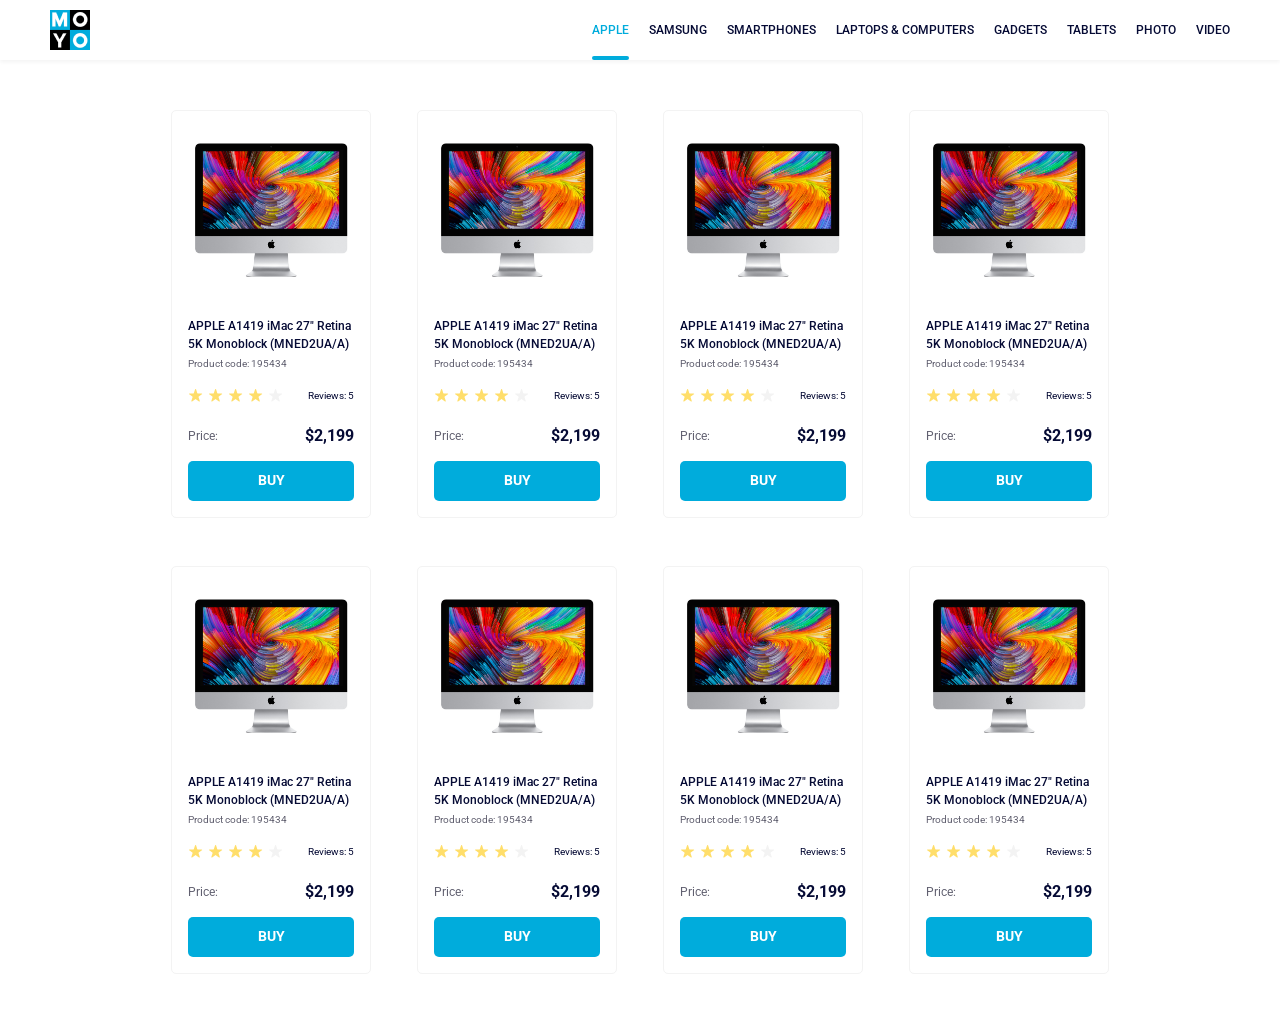
<file: index.html>
<!doctype html><html lang="en"><head><meta charset="utf-8"><meta name="viewport" content="width=device-width, initial-scale=1.0"><title>Catalog</title><link rel="preconnect" href="https://fonts.gstatic.com"><link href="https://fonts.googleapis.com/css2?family=Roboto:wght@400;500;700&display=swap" rel="stylesheet"><link rel="stylesheet" href="index.2893e0cd.css"></head><body> <header class="header"> <div class="container"> <a href="#" class="logo"> <img class="logo__image" src="logo.eddae0ff.png" alt="Logo"> </a> <nav class="nav"> <ul class="nav__list"> <li class="nav__item"> <a href="#" class="is-active nav__link"> APPLE </a> </li> <li class="nav__item"> <a href="#" class="nav__link"> SAMSUNG </a> </li> <li class="nav__item"> <a href="#" class="nav__link"> SMARTPHONES </a> </li> <li class="nav__item"> <a href="#" class="nav__link" data-qa="nav-hover"> LAPTOPS & COMPUTERS </a> </li> <li class="nav__item"> <a href="#" class="nav__link"> GADGETS </a> </li> <li class="nav__item"> <a href="#" class="nav__link"> TABLETS </a> </li> <li class="nav__item"> <a href="#" class="nav__link"> PHOTO </a> </li> <li class="nav__item"> <a href="#" class="nav__link"> VIDEO </a> </li> </ul> </nav> </div> </header> <main class="card-catalog"> <div class="card" data-qa="card"> <img class="card__image" src="imac.202c52ff.jpeg" alt="Product Image"> <h2 class="card__title"> APPLE A1419 iMac 27" Retina 5K Monoblock (MNED2UA/A) </h2> <p class="card__product-code">Product code: 195434</p> <div class="card__stars-review"> <div class="stars stars--1"> <div class="stars__star"></div> <div class="stars__star"></div> <div class="stars__star"></div> <div class="stars__star"></div> <div class="stars__star"></div> </div> <p class="card__reviews">Reviews: 5</p> </div> <div class="card__price-list"> <p class="card__price-list-text">Price:</p> <p class="card__price-list-value">$2,199</p> </div> <a href="#" class="card__button" data-qa="card-hover"> BUY </a> </div> <div class="card" data-qa="card"> <img class="card__image" src="imac.202c52ff.jpeg" alt="Product Image"> <h2 class="card__title"> APPLE A1419 iMac 27" Retina 5K Monoblock (MNED2UA/A) </h2> <p class="card__product-code">Product code: 195434</p> <div class="card__stars-review"> <div class="stars stars--1"> <div class="stars__star"></div> <div class="stars__star"></div> <div class="stars__star"></div> <div class="stars__star"></div> <div class="stars__star"></div> </div> <p class="card__reviews">Reviews: 5</p> </div> <div class="card__price-list"> <p class="card__price-list-text">Price:</p> <p class="card__price-list-value">$2,199</p> </div> <a href="#" class="card__button" data-qa="card-hover"> BUY </a> </div> <div class="card" data-qa="card"> <img class="card__image" src="imac.202c52ff.jpeg" alt="Product Image"> <h2 class="card__title"> APPLE A1419 iMac 27" Retina 5K Monoblock (MNED2UA/A) </h2> <p class="card__product-code">Product code: 195434</p> <div class="card__stars-review"> <div class="stars stars--1"> <div class="stars__star"></div> <div class="stars__star"></div> <div class="stars__star"></div> <div class="stars__star"></div> <div class="stars__star"></div> </div> <p class="card__reviews">Reviews: 5</p> </div> <div class="card__price-list"> <p class="card__price-list-text">Price:</p> <p class="card__price-list-value">$2,199</p> </div> <a href="#" class="card__button" data-qa="card-hover"> BUY </a> </div> <div class="card" data-qa="card"> <img class="card__image" src="imac.202c52ff.jpeg" alt="Product Image"> <h2 class="card__title"> APPLE A1419 iMac 27" Retina 5K Monoblock (MNED2UA/A) </h2> <p class="card__product-code">Product code: 195434</p> <div class="card__stars-review"> <div class="stars stars--1"> <div class="stars__star"></div> <div class="stars__star"></div> <div class="stars__star"></div> <div class="stars__star"></div> <div class="stars__star"></div> </div> <p class="card__reviews">Reviews: 5</p> </div> <div class="card__price-list"> <p class="card__price-list-text">Price:</p> <p class="card__price-list-value">$2,199</p> </div> <a href="#" class="card__button" data-qa="card-hover"> BUY </a> </div> <div class="card" data-qa="card"> <img class="card__image" src="imac.202c52ff.jpeg" alt="Product Image"> <h2 class="card__title"> APPLE A1419 iMac 27" Retina 5K Monoblock (MNED2UA/A) </h2> <p class="card__product-code">Product code: 195434</p> <div class="card__stars-review"> <div class="stars stars--1"> <div class="stars__star"></div> <div class="stars__star"></div> <div class="stars__star"></div> <div class="stars__star"></div> <div class="stars__star"></div> </div> <p class="card__reviews">Reviews: 5</p> </div> <div class="card__price-list"> <p class="card__price-list-text">Price:</p> <p class="card__price-list-value">$2,199</p> </div> <a href="#" class="card__button" data-qa="card-hover"> BUY </a> </div> <div class="card" data-qa="card"> <img class="card__image" src="imac.202c52ff.jpeg" alt="Product Image"> <h2 class="card__title"> APPLE A1419 iMac 27" Retina 5K Monoblock (MNED2UA/A) </h2> <p class="card__product-code">Product code: 195434</p> <div class="card__stars-review"> <div class="stars stars--1"> <div class="stars__star"></div> <div class="stars__star"></div> <div class="stars__star"></div> <div class="stars__star"></div> <div class="stars__star"></div> </div> <p class="card__reviews">Reviews: 5</p> </div> <div class="card__price-list"> <p class="card__price-list-text">Price:</p> <p class="card__price-list-value">$2,199</p> </div> <a href="#" class="card__button" data-qa="card-hover"> BUY </a> </div> <div class="card" data-qa="card"> <img class="card__image" src="imac.202c52ff.jpeg" alt="Product Image"> <h2 class="card__title"> APPLE A1419 iMac 27" Retina 5K Monoblock (MNED2UA/A) </h2> <p class="card__product-code">Product code: 195434</p> <div class="card__stars-review"> <div class="stars stars--1"> <div class="stars__star"></div> <div class="stars__star"></div> <div class="stars__star"></div> <div class="stars__star"></div> <div class="stars__star"></div> </div> <p class="card__reviews">Reviews: 5</p> </div> <div class="card__price-list"> <p class="card__price-list-text">Price:</p> <p class="card__price-list-value">$2,199</p> </div> <a href="#" class="card__button" data-qa="card-hover"> BUY </a> </div> <div class="card" data-qa="card"> <img class="card__image" src="imac.202c52ff.jpeg" alt="Product Image"> <h2 class="card__title"> APPLE A1419 iMac 27" Retina 5K Monoblock (MNED2UA/A) </h2> <p class="card__product-code">Product code: 195434</p> <div class="card__stars-review"> <div class="stars stars--1"> <div class="stars__star"></div> <div class="stars__star"></div> <div class="stars__star"></div> <div class="stars__star"></div> <div class="stars__star"></div> </div> <p class="card__reviews">Reviews: 5</p> </div> <div class="card__price-list"> <p class="card__price-list-text">Price:</p> <p class="card__price-list-value">$2,199</p> </div> <a href="#" class="card__button" data-qa="card-hover"> BUY </a> </div> </main> </body></html>
</file>
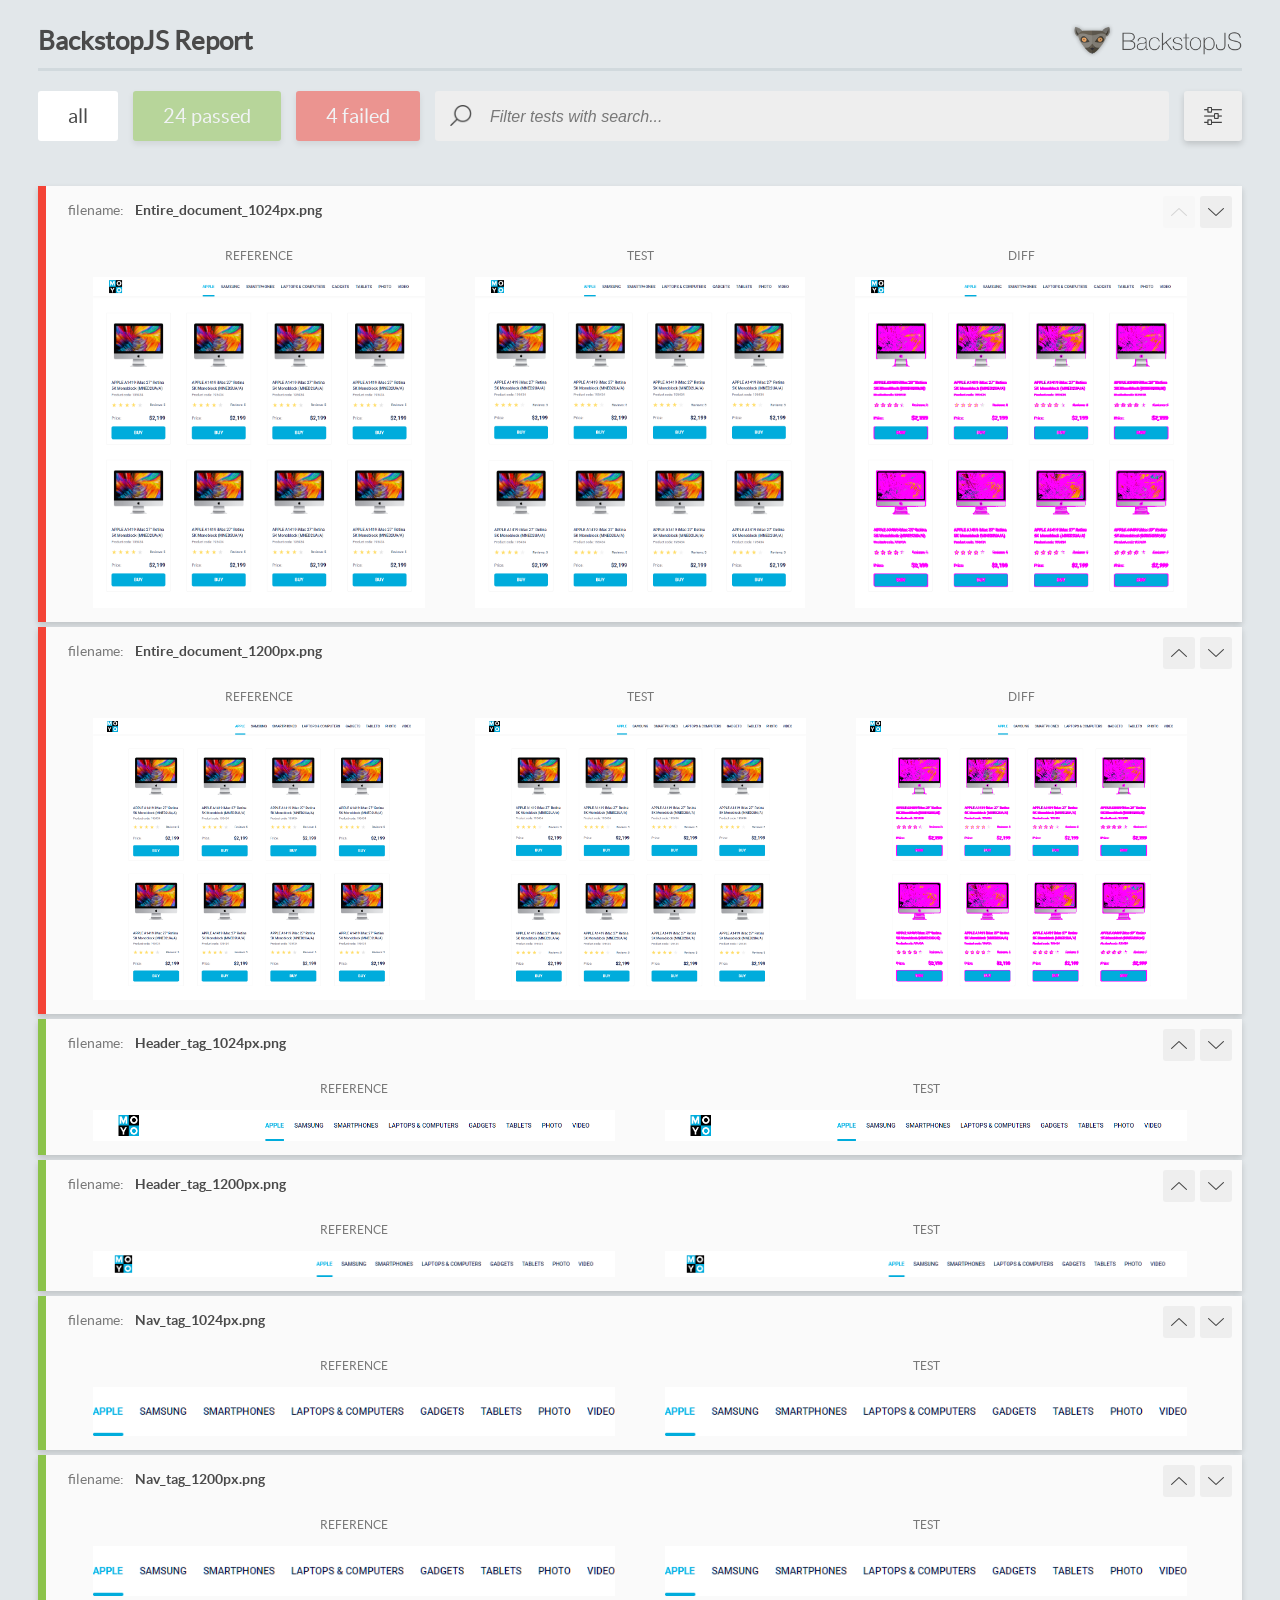
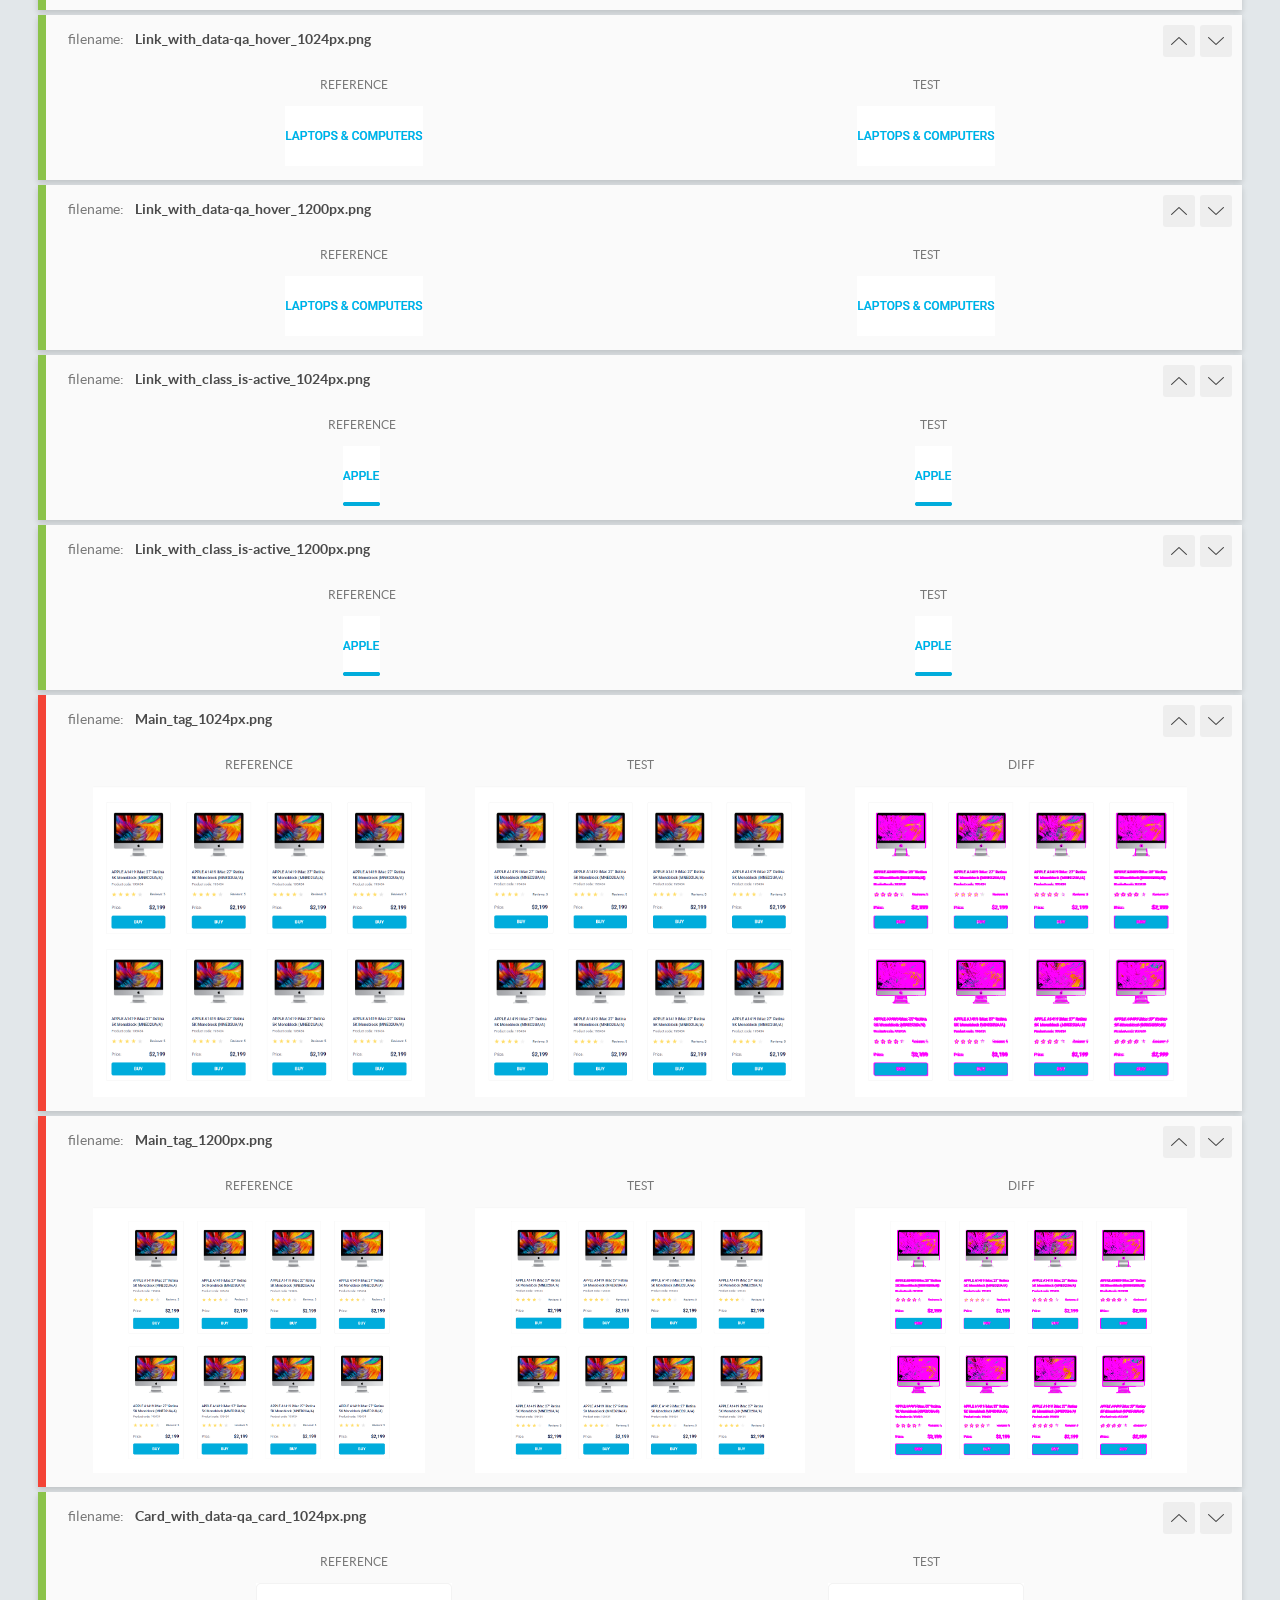
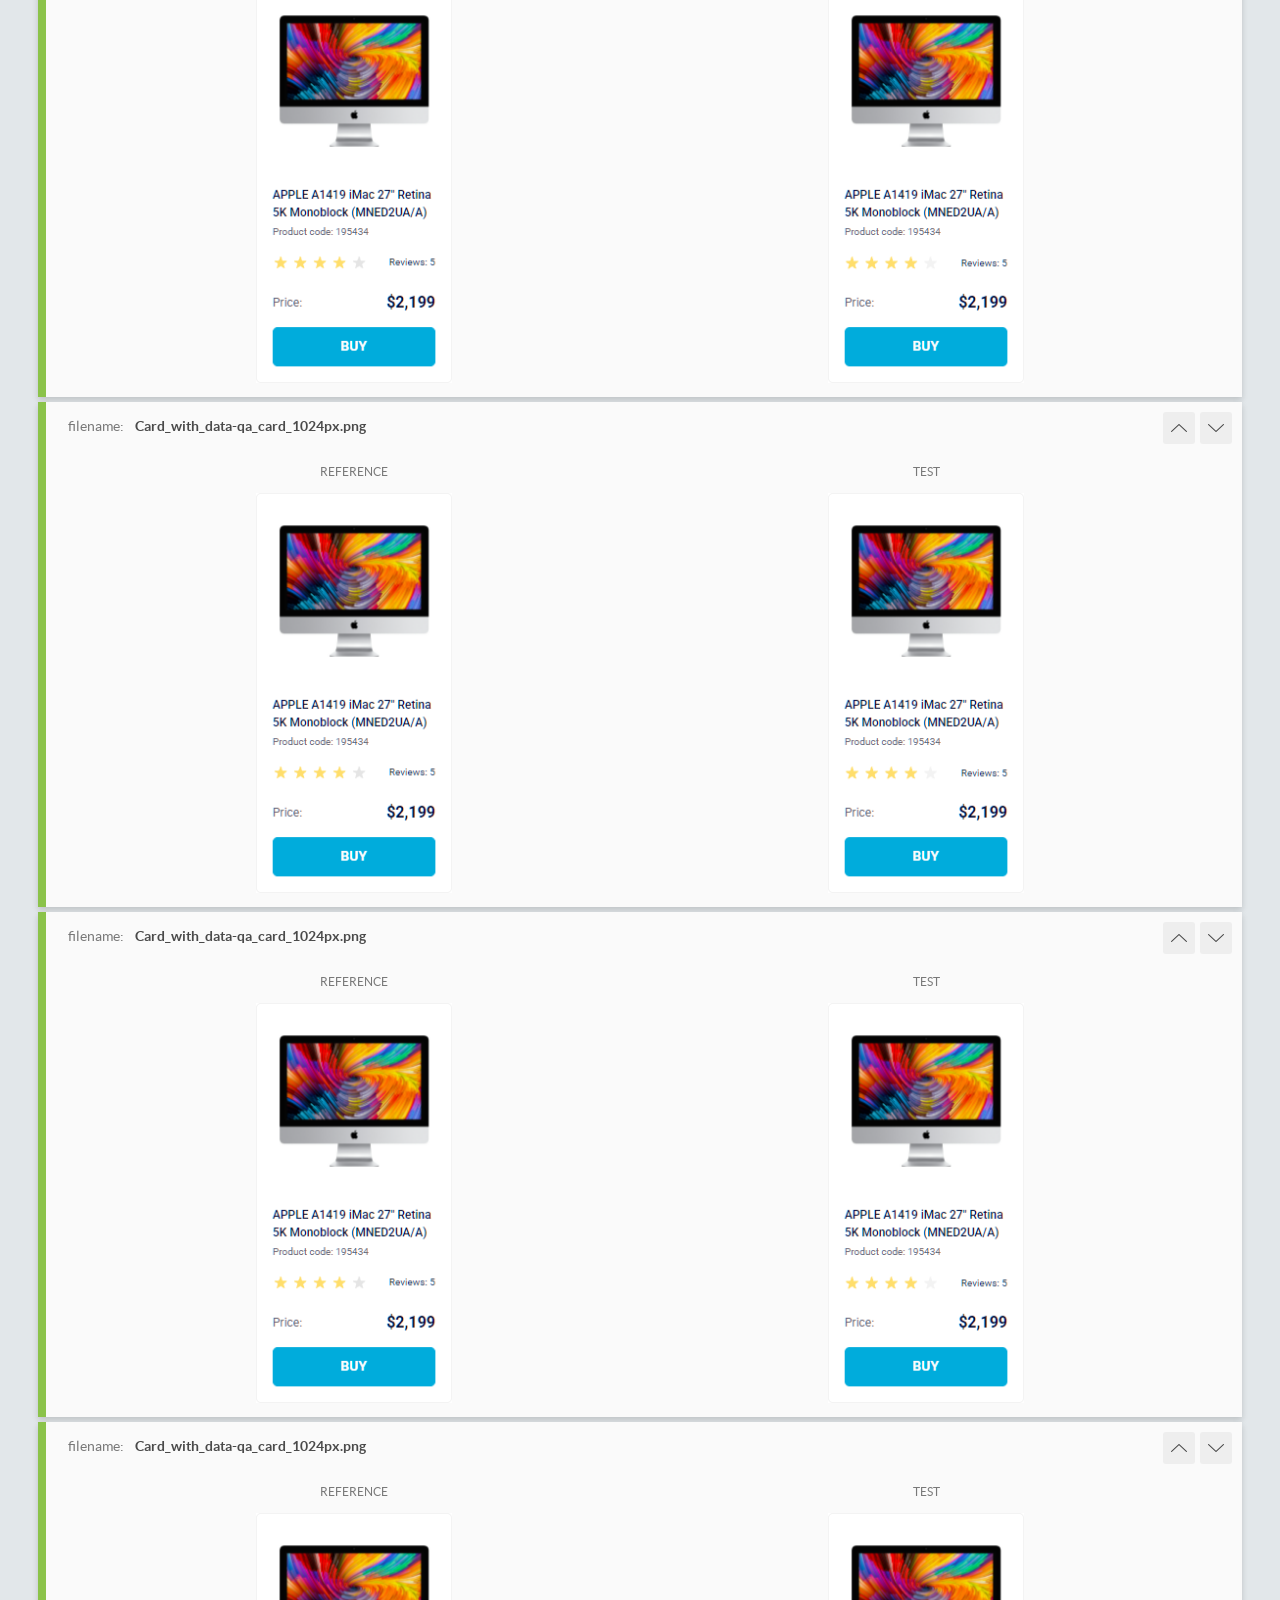
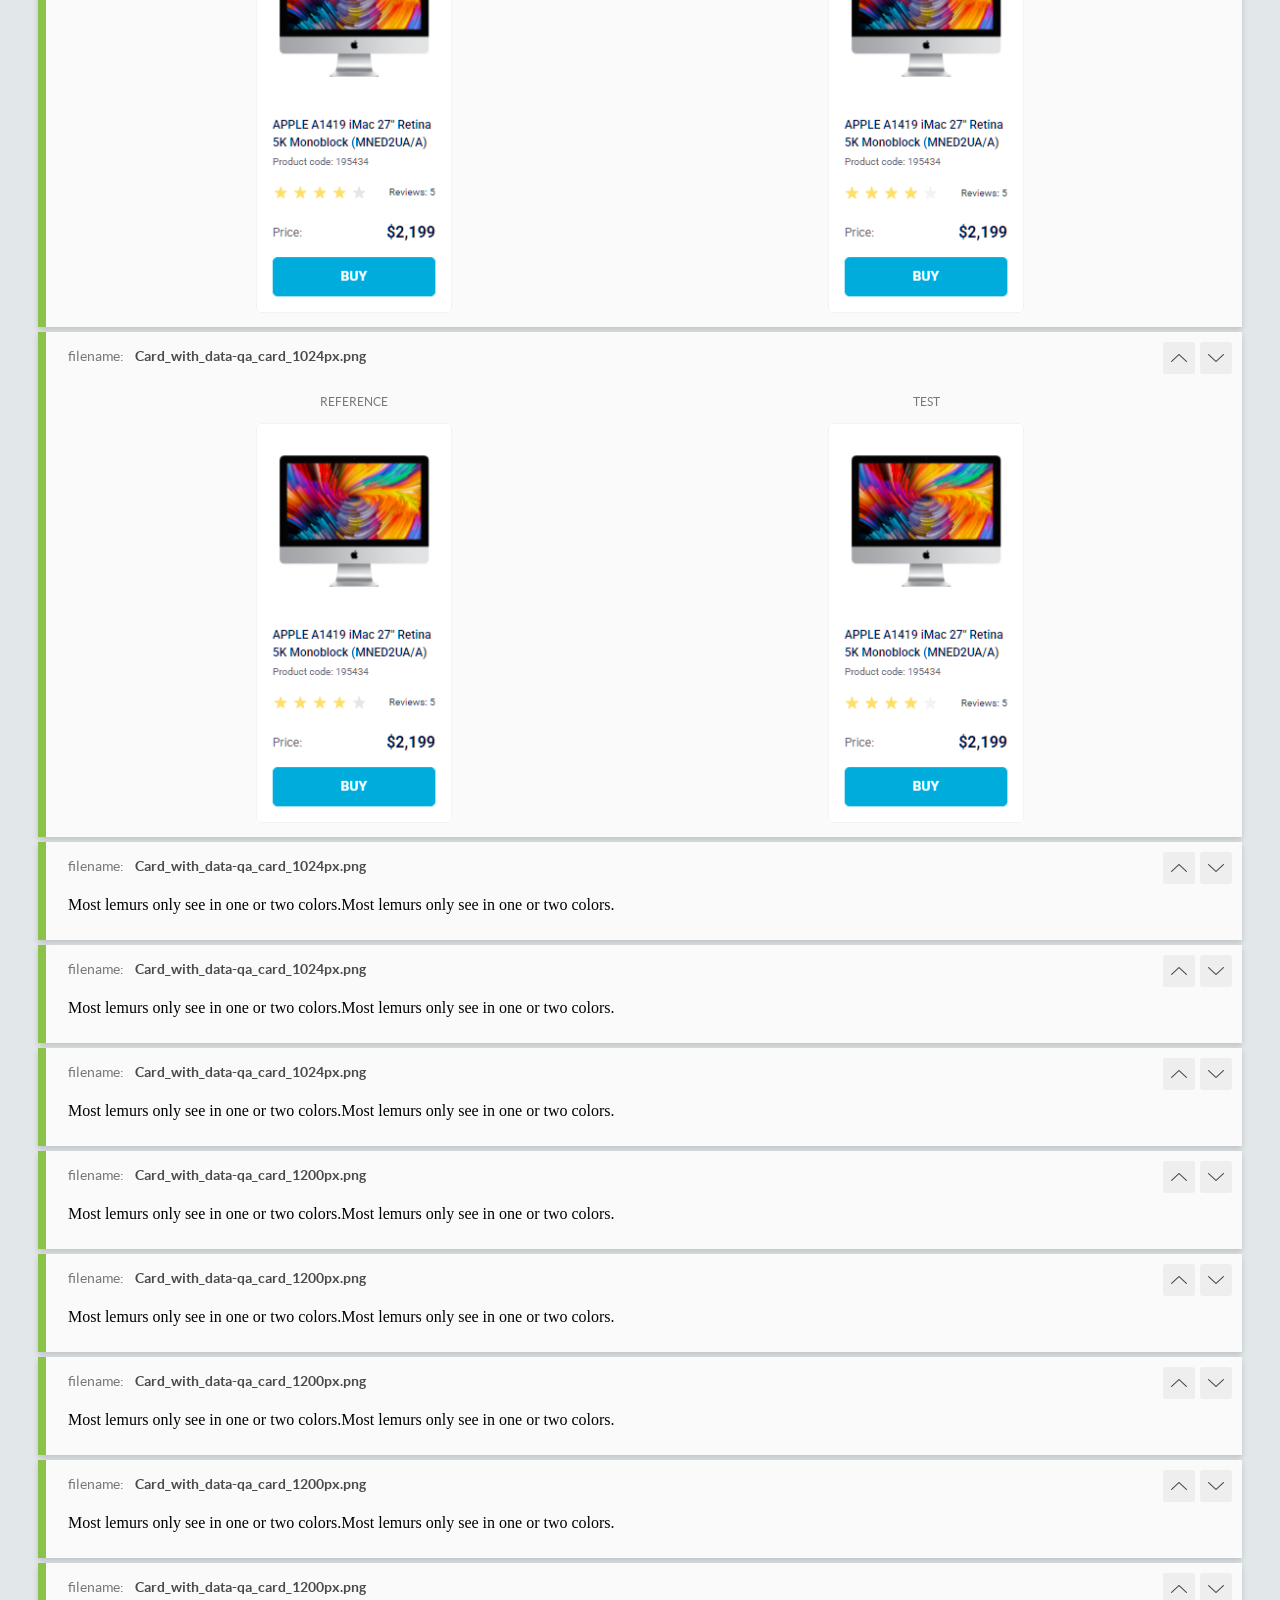
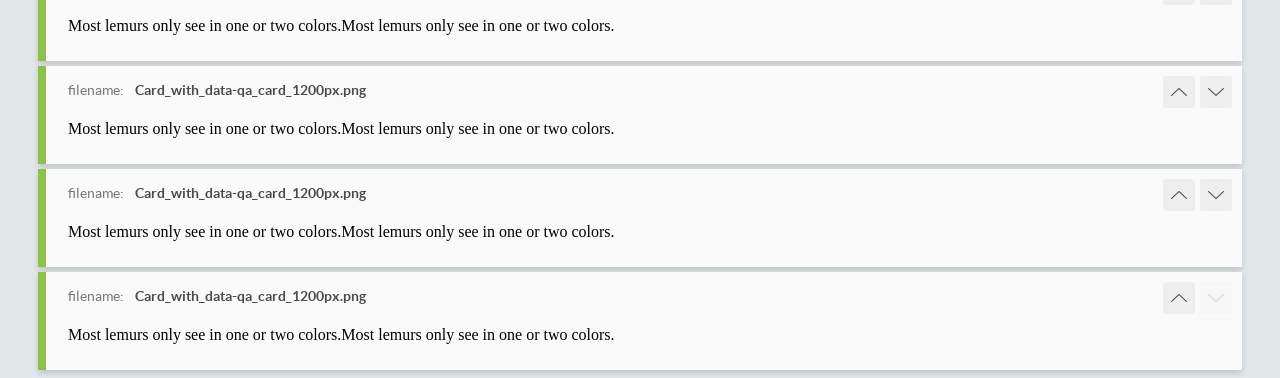
<file: report/html_report/index.html>
<!DOCTYPE html>
<html>
  <head>
    <meta charset="utf-8">
    <!-- Disable Cache -->
    <meta http-equiv="Cache-Control" content="no-cache, no-store, must-revalidate">
    <meta http-equiv="Pragma" content="no-cache">
    <meta http-equiv="Expires" content="0">

    <title>BackstopJS Report</title>

    <style>
      @font-face {
          font-family: 'latoregular';
          src: url('./assets/fonts/lato-regular-webfont.woff2') format('woff2'),
              url('./assets/fonts/lato-regular-webfont.woff') format('woff');
          font-weight: 400;
          font-style: normal;
      }
      @font-face {
          font-family: 'latobold';
          src: url('./assets/fonts/lato-bold-webfont.woff2') format('woff2'),
              url('./assets/fonts/lato-bold-webfont.woff') format('woff');
          font-weight: 700;
          font-style: normal;
      }

      .ReactModal__Body--open {
          overflow: hidden;
      }
      .ReactModal__Body--open .header {
        display: none;
      }

    </style>
  </head>
  <body style="background-color: #E2E7EA">
    <div id="root">

    </div>
    <script>
      function report (report) { // eslint-disable-line no-unused-vars
        window.tests = report;
      }
    </script>
    <script src="config.js"></script>
    <script src="index_bundle.js"></script>
  </body>
</html>
</file>
<file: index.2893e0cd.css>
body{-webkit-font-smoothing:antialiased;-moz-osx-font-smoothing:grayscale;margin:0;font-family:Roboto,sans-serif;font-weight:500}.nav__link{color:#060b35;text-align:center;white-space:nowrap;cursor:pointer;align-items:center;height:100%;padding:0;font-size:12px;line-height:14.6px;text-decoration:none;transition:color .3s;display:flex}.nav__item{height:60px;margin-left:20px}.header{justify-content:center;align-items:center;min-width:1024px;height:60px;margin:0;padding:0;display:flex;box-shadow:0 2px 4px #0000000d}.container{justify-content:space-between;align-items:center;width:100%;padding-inline:50px;display:flex}.logo__image{object-fit:contain;width:40px;height:40px;margin-right:243px;display:block}.nav{justify-content:center;align-items:center;display:flex}nav ul{height:60px;list-style:none;display:flex}.nav__item:first-child{color:#00acdc;margin:0}.nav__link:hover{color:#00acdc}.nav__link.is-active{position:relative}.nav__link.is-active:after{content:"";background:#00acdc;border-radius:4px;width:100%;height:4px;position:absolute;bottom:0;left:0}.nav__list{align-items:center;margin:0;padding:0;display:flex}.nav__link.is-active:first-child{color:#00acdc}.card-catalog{grid-template-columns:repeat(var(--column-count),minmax(200px,200px));transform-origin:50%;justify-content:center;place-items:center;gap:48px 46px;padding:50px 40px;transition:all .3s;display:grid;overflow:visible}@media (width>=488px){.card-catalog{--column-count:2}}@media (width>=768px){.card-catalog{--column-count:3}}@media (width>=1024px){.card-catalog{--column-count:4}}.card{box-sizing:border-box;transform-origin:50%;border:1px solid #f3f3f3;border-radius:5px;flex-direction:column;align-items:center;width:100%;max-width:200px;margin:0 auto;padding:32px 16px 16px;transition:all .3s;display:flex}.card:hover{transform:scale(1.2)}.card__image{align-items:center;width:160px;height:134px;margin-bottom:40px;padding:0 3px;display:block}.card__title{color:#060b35;margin-top:0;margin-bottom:4px;font-size:12px;font-weight:500;line-height:150%}.card:hover .card__title{color:#34568b}.card__product-code{color:#616070;text-align:left;width:100%;margin-top:0;margin-bottom:16px;font-size:10px;font-weight:400;line-height:140%;display:block}.stars{text-align:left;align-items:center;display:flex}.stars__star{background-color:#0000;background-image:url(star.802a341f.svg);background-position:50%;background-repeat:no-repeat;width:16px;height:16px;display:block}.stars__star:not(:last-child){margin-right:4px}.stars--1 .stars__star:nth-child(-n+4){background-image:url(star-active.7467d7f8.svg)}.card__reviews{color:#060b35;text-align:right;margin:0;font-size:10px;font-weight:400;line-height:140%}.card__stars-review{justify-content:space-between;align-items:flex-end;width:100%;margin-bottom:24px;display:flex}.card__price-list-text{color:#616070;margin:0;font-size:12px;font-weight:400;line-height:150%}.card__price-list-value{color:#060b35;margin:0;font-size:16px;font-weight:700;line-height:112%}.card__price-list{justify-content:space-between;align-items:center;width:100%;max-width:166px;margin-top:0;margin-bottom:16px;display:flex}.card__button{color:#fff;background-color:#00acdc;border-radius:5px;justify-content:center;align-items:center;width:166px;height:40px;font-size:14px;font-weight:700;line-height:114%;text-decoration:none;display:flex}.card__button:hover{color:#00acdc;background-color:#fff;border:1px solid #00acdc}
/*# sourceMappingURL=index.2893e0cd.css.map */
</file>
